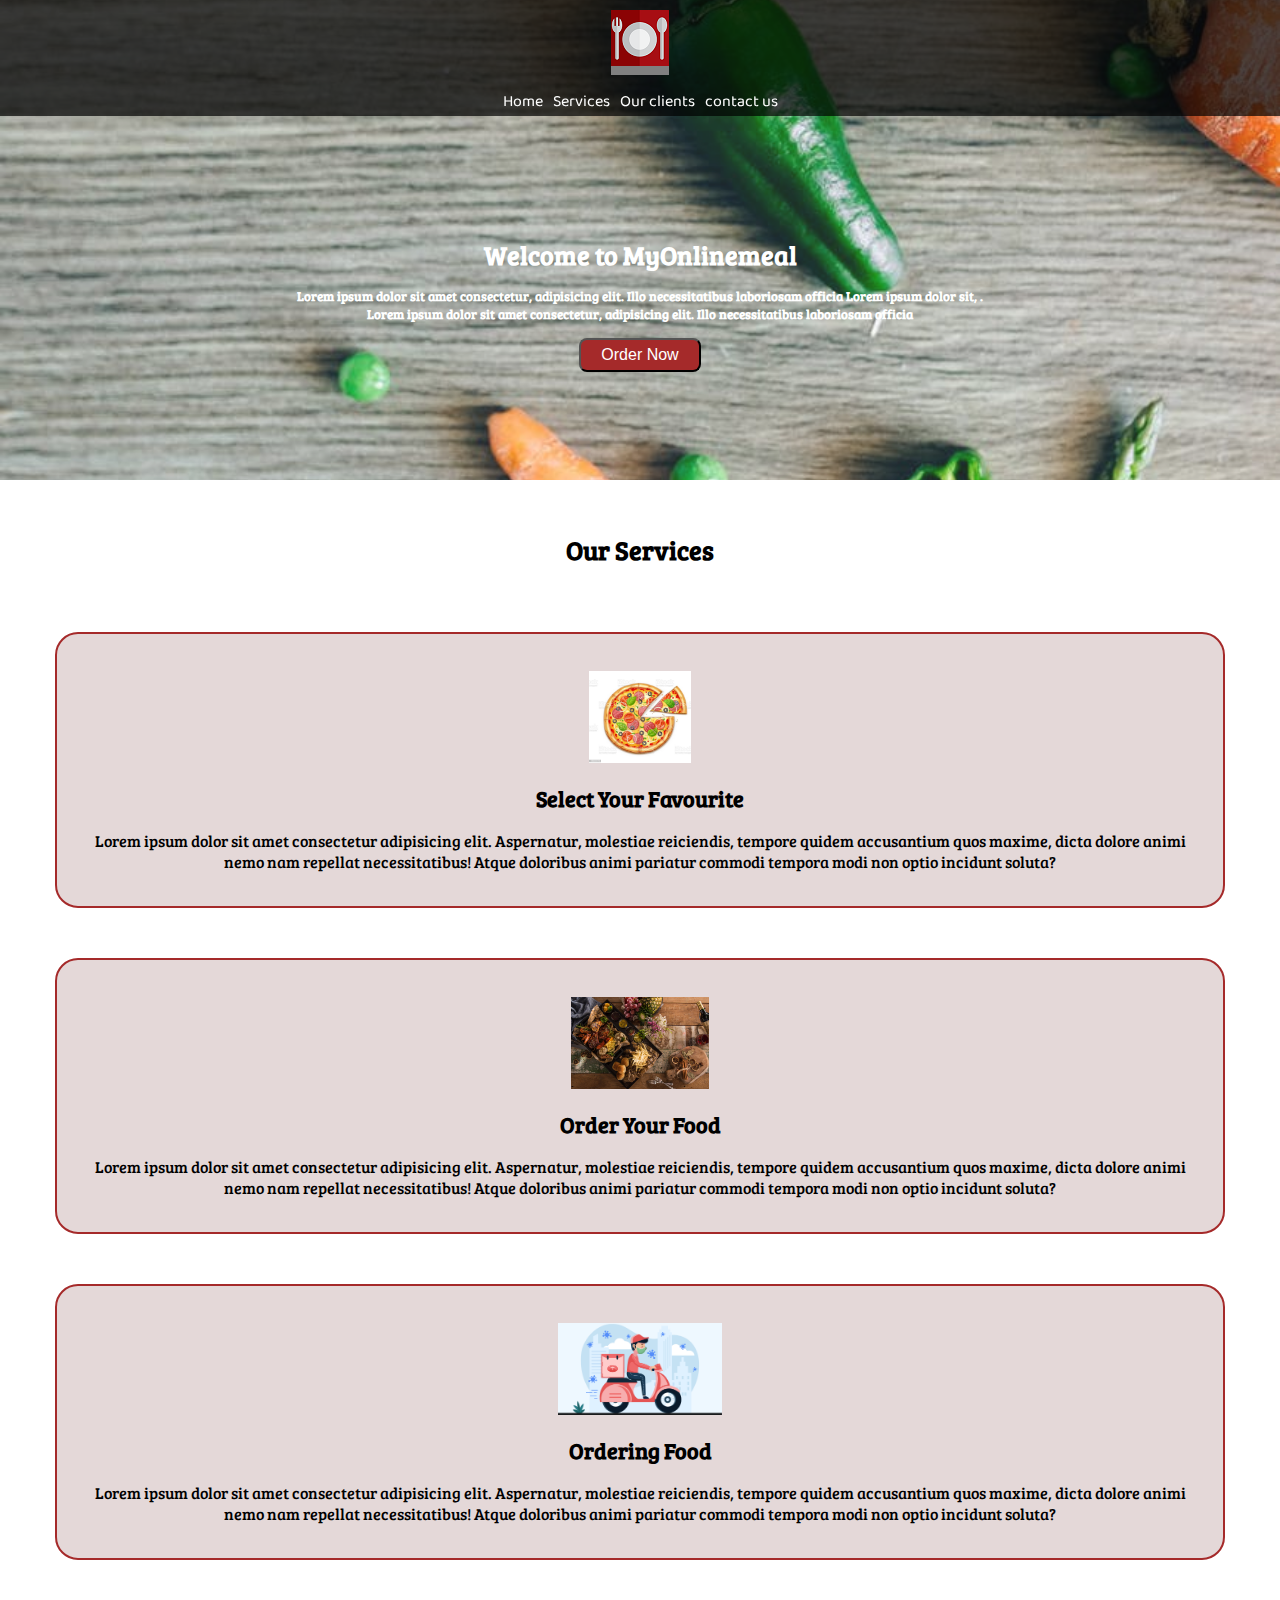
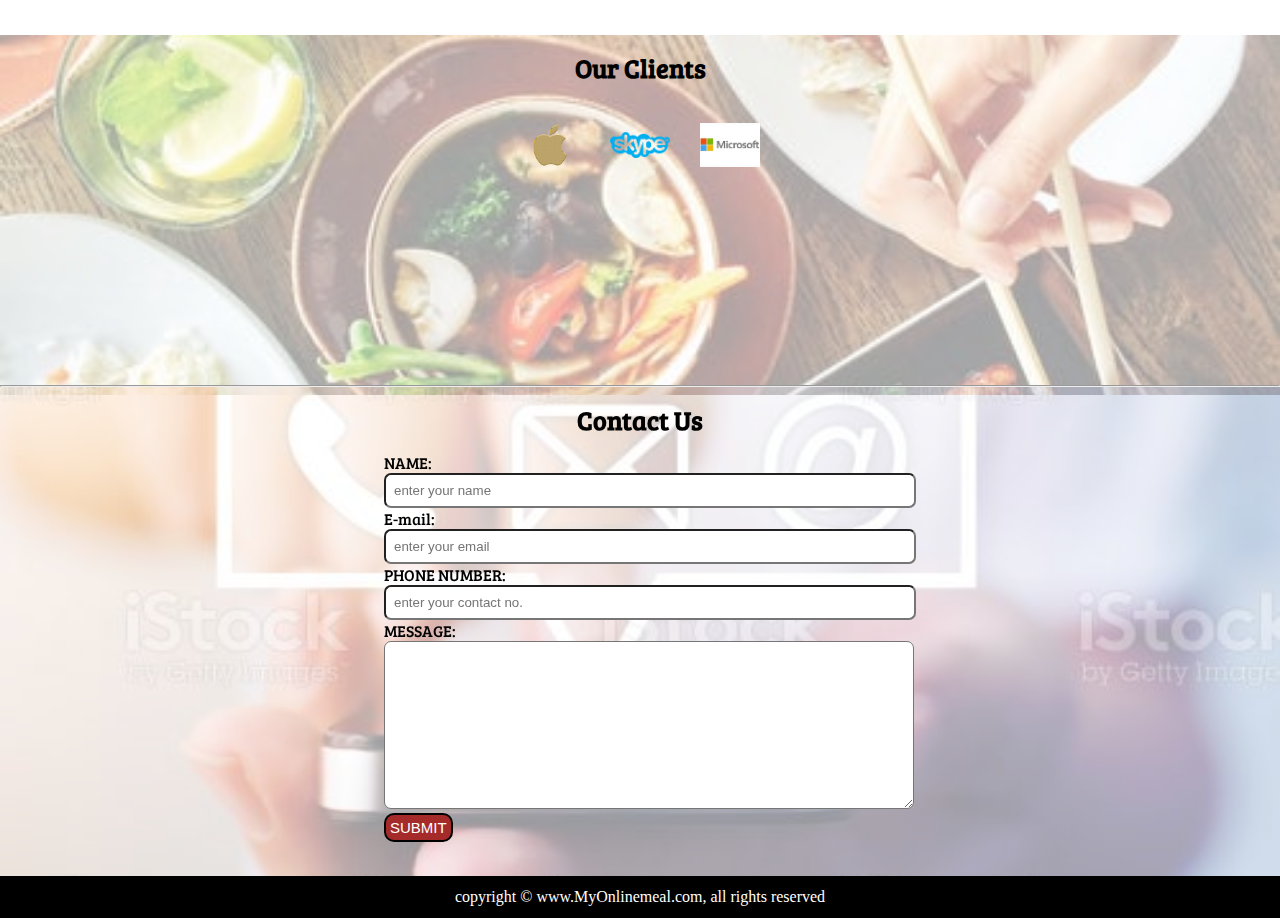
<file: index.html>
<!DOCTYPE html>
<html lang="en">

<head>
    <meta charset="UTF-8">
    <meta http-equiv="X-UA-Compatible" content="IE=edge">
    <meta name="viewport" content="width=device-width, initial-scale=1.0">
    <title>Online Food Delivery services|myOnlinemeal.com</title>
    <link rel="stylesheet" href="naveen.css">
    <link rel="stylesheet" href="naveen2.css">
    <link rel="preconnect" href="https://fonts.gstatic.com">
    <link href="https://fonts.googleapis.com/css2?family=Baloo+Bhai+2&family=Bree+Serif&display=swap" rel="stylesheet">

</head>

<body>
    <nav id="navbar">
        <div id="logo">
            <img src="img/logo.png" alt="myOnlinemeal.com">
        </div>
        <ul>
            <li class="item"><a href="#home">Home</a></li>
            <li class="item"><a href="#services">Services</a></li>
            <li class="item"><a href="#client-section">Our clients</a></li>
            <li class="item"><a href="#contact">contact us</a></li>

        </ul>
    </nav>
    <section id="home">
        <h1 class="h-primary">Welcome to MyOnlinemeal</h1>
        <p>Lorem ipsum dolor sit amet consectetur, adipisicing elit. Illo necessitatibus laboriosam officia Lorem ipsum
            dolor sit, .</p>
        <p>Lorem ipsum dolor sit amet consectetur, adipisicing elit. Illo necessitatibus laboriosam officia</p>
        <button class="btn">Order Now</button>
    </section>
    <section id="services" class="container">
        <h1 class="h-primary center">Our Services</h1>
        <div id="services">
            <div class="box">
                <img src="img/pizza.jpg" alt="">
                <h2 class="h-secondary center">Select Your Favourite</h2>
                <p>Lorem ipsum dolor sit amet consectetur adipisicing elit. Aspernatur, molestiae reiciendis, tempore
                    quidem accusantium quos maxime, dicta dolore animi nemo nam repellat necessitatibus! Atque doloribus
                    animi pariatur commodi tempora modi non optio incidunt soluta?</p>
            </div>
            <div class="box">
                <img src="img/food.jpg" alt="">
                <h2 class="h-secondary center">Order Your Food</h2>
                <p>Lorem ipsum dolor sit amet consectetur adipisicing elit. Aspernatur, molestiae reiciendis, tempore
                    quidem accusantium quos maxime, dicta dolore animi nemo nam repellat necessitatibus! Atque doloribus
                    animi pariatur commodi tempora modi non optio incidunt soluta?</p>
            </div>
            <div class="box">
                <img src="img/cards.png" alt="">
                <h2 class="h-secondary center">Ordering Food</h2>
                <p>Lorem ipsum dolor sit amet consectetur adipisicing elit. Aspernatur, molestiae reiciendis, tempore
                    quidem accusantium quos maxime, dicta dolore animi nemo nam repellat necessitatibus! Atque doloribus
                    animi pariatur commodi tempora modi non optio incidunt soluta?</p>
            </div>
        </div>
    </section>
    <section id="client-section">
        <h1 class="h-primary center">
            Our Clients
        </h1>
        <div id="client">
            <div class="client-item">
                <img src="img/iphone.png" alt="our client">
            </div>
            <div class="client-item">
                <img src="img/skype.png" alt="our client">
            </div>
            <div class="client-item">
                <img src="img/microsoft.jpg" alt="our client">
            </div>
        </div>
    </section>
    <hr>
    <section id="contact">
        <h1 class="h-primary center">Contact Us</h1>
        <div id="contact-box">
            <form action="">
                <div class="form-group">
                    <div><label for="name">NAME:</label>
                        <input type="text" name="name" id="name" placeholder="enter your name">
                    </div>
                    <div>
                        <label for="emaik">E-mail:</label>
                        <input type="email" name="name" id="email" placeholder="enter your email">
                    </div>
                    <div>
                        <label for="phone number">PHONE NUMBER:</label>
                        <input type="number" name="name" id="phone number" placeholder="enter your contact no.">
                    </div>
                    <div>
                        <label for="name">MESSAGE:</label>
                        <textarea name="message" id="" cols="30" rows="10"></textarea>
                    </div>
                    <button class="btn2">SUBMIT</button>

                </div>
            </form>
        </div>
    </section>
    <footer>
        <div class="footer">
            copyright &copy; www.MyOnlinemeal.com, all rights reserved
        </div>
    </footer>
</body>

</html>
</file>
<file: naveen2.css>
/* navivation section  */

#navbar{
flex-direction: column;
}
#navbar ul li a{
    font-size: 1rem;
    padding: 0 5px;
}



/* home section  */
#home{
height: 370px;
padding: 3px 46px;

}
#home::before{

height: 480px;
}
#home p{
font-size: 13px;


}



/* services section  */
#services{
    flex-direction: column;
}
#services .h-primary{
    /* padding-bottom: 0px; */
}
#services .box img{
    height: 92px;
    
}

/* client section */
#client{
    flex-wrap:wrap;
}
#client-section img{
   width: 60px;
   height: auto;
   /* padding: 8px; */
   /* padding-bottom: 4px; */
    
}
.client-item img{
    /* padding-bottom: 5px; */
}



/* contact section */



/* utility classes  */
.h-primary{
    font-size: 26px;
    
}
.btn{
    font-size: 1rem;
    padding: ;
}
</file>
<file: naveen.css>
/* css reset  */
*{
    margin: 0;
    padding: 0;
}
html{
    scroll-behavior: smooth;
}
/* navigation bar  */
#navbar{
    display: flex;
    align-items: center;
    /* margin: auto; */
    position: sticky; 
    top: 0;
    font-family: 'Baloo Bhai 2', cursive;
}
#navbar::before{
    content: "";
    background-color: black;
    position: absolute;
    top: 0;
    left: 0;
    height: 100%;
    width: 100%;
    z-index: -1;
    opacity: 0.7;
}
/* navigation bar: logo and image  */
#logo{
    margin: 10px 34px;
    background-color: gray;
}
#logo img{
  margin: auto;
  margin-bottom: 0;
}

/* navigation bar: list styling */
#navbar ul{
    display: flex;
}
#navbar li{
    align-items: center;
}

#navbar ul li{
    /* display: flex; */
    list-style: none;
    font-size: 1.2rem;
}
#navbar ul li a{
    padding: 5px 32px;
    text-decoration: none;
    border-radius: 30px;
    color: white;
}
#navbar ul li a:hover{
   color: black;
   background-color: white;
}

/* home section  */

#home{
    display: flex;
    flex-direction: column;
    padding: 3px 180px;
    height: 550px;
    justify-content: center;
    align-items: center;
    font-family: 'Bree Serif', serif;
    font-weight: bold;
}
#home::before{
    content: "";
    background: url(../img/backgroundimage2.jpg)no-repeat center center/cover;
    position: absolute;
    top: 0;
    left: 0;
    height: 100%;
    width: 100%;
    z-index: -1;
    opacity: 0.89;

}
#home h1{
    color: white;
    text-align: center;
}
#home p{
    color: white;
    text-align: center;
    font-size: 1rem;
}
/* services section  */
#services{
    margin: 25px;
    display: flex;
}
/* .container::before{
    content: "";
    position: absolute;
    
    background: url(../C:\complete web development bootcamp\Food Deliver App\img\backgroundimage3.jpg)no-repeat center center/cover;
    height: 90%;
    width: 100%;
    z-index: -2;
    opacity: 0.4;
} */
#services .box{ 
    border: 2px solid brown;
    margin: 25px 5px;
    padding: 34px;
    border-radius: 23px;
    text-align: center;
    justify-content: center;
    background-color: rgb(228, 216, 216);
}
#services .box img{ 
   height: 160px;
   padding: 3px;
   display: block;
   margin: auto;
  
}
#services p{
    font-family: 'Bree Serif', serif;
}
#services{}
#services{}
 
/* clients section  */
#client-section{
    height: 350px;
    /* height: auto; */

}
#client-section::before{
    content: "";
    background: url(../img/backgroundimage.jpg)no-repeat center center/cover;
    position:absolute ;
    height:40%;
    width: 100%;
    z-index: -3;
    opacity: 0.4;

}
#client{
    display: flex;
    justify-content: center;
    align-items: center;
    /* height: 300px; */
}
.client-item{
    padding: 15px;
}
#client-section img{
    height: 140px;


}
/* contact section  */
#contact{
    position: relative;
    padding: auto;
   
}
#contact::before{
     content: "";
     position: absolute;
     height: 100%;
     width: 100%;
     background: url(../img/contact.jpg)no-repeat center center/cover;
     z-index: -1;
     opacity: 0.4;
}

footer{
    background: black;
    color: white;
    padding: 12px 25px;
   text-align: center;
}
#contact-box{
    display: flex;
    justify-content: center;
    align-items: center;
    padding-bottom: 34px;
}
#contact-box input{
    width: 100%;
    padding: 0.5rem;
    border-radius: 7px;
}

#contact-box textarea{
   width: 100%;
   padding: 0.5rem;
   border-radius: 7px;
}
#contact-box form{
    width: 40%;
}
#contact-box label{
    font-size: 1.3srem;
    font-family: 'Bree Serif', serif;
}
#contact-box .form-group{
    width: 100%;
}
.btn2{
    background: brown;
    color: white;
    font-size: 15px;
    padding: 4px;
    border-radius: 10px;
    border: 2px solid black;
}

/* utility classes */
.h-primary{
    font-size: 2.2rem;
    padding: 15px;
    font-family: 'Bree Serif', serif;
}
.btn{
    padding: 6px 20px;
    border: 2p solid white;
    background-color: brown;
    color: white;
    margin: 15px;
    border-radius: 8px;
    font-size: 1.2rem;
    cursor: pointer;
}
.center{
    text-align: center;

}
.h-secondary{
    font-size: 1.4rem;
    padding: 17px;
    font-family: 'Bree Serif', serif;
}
</file>
